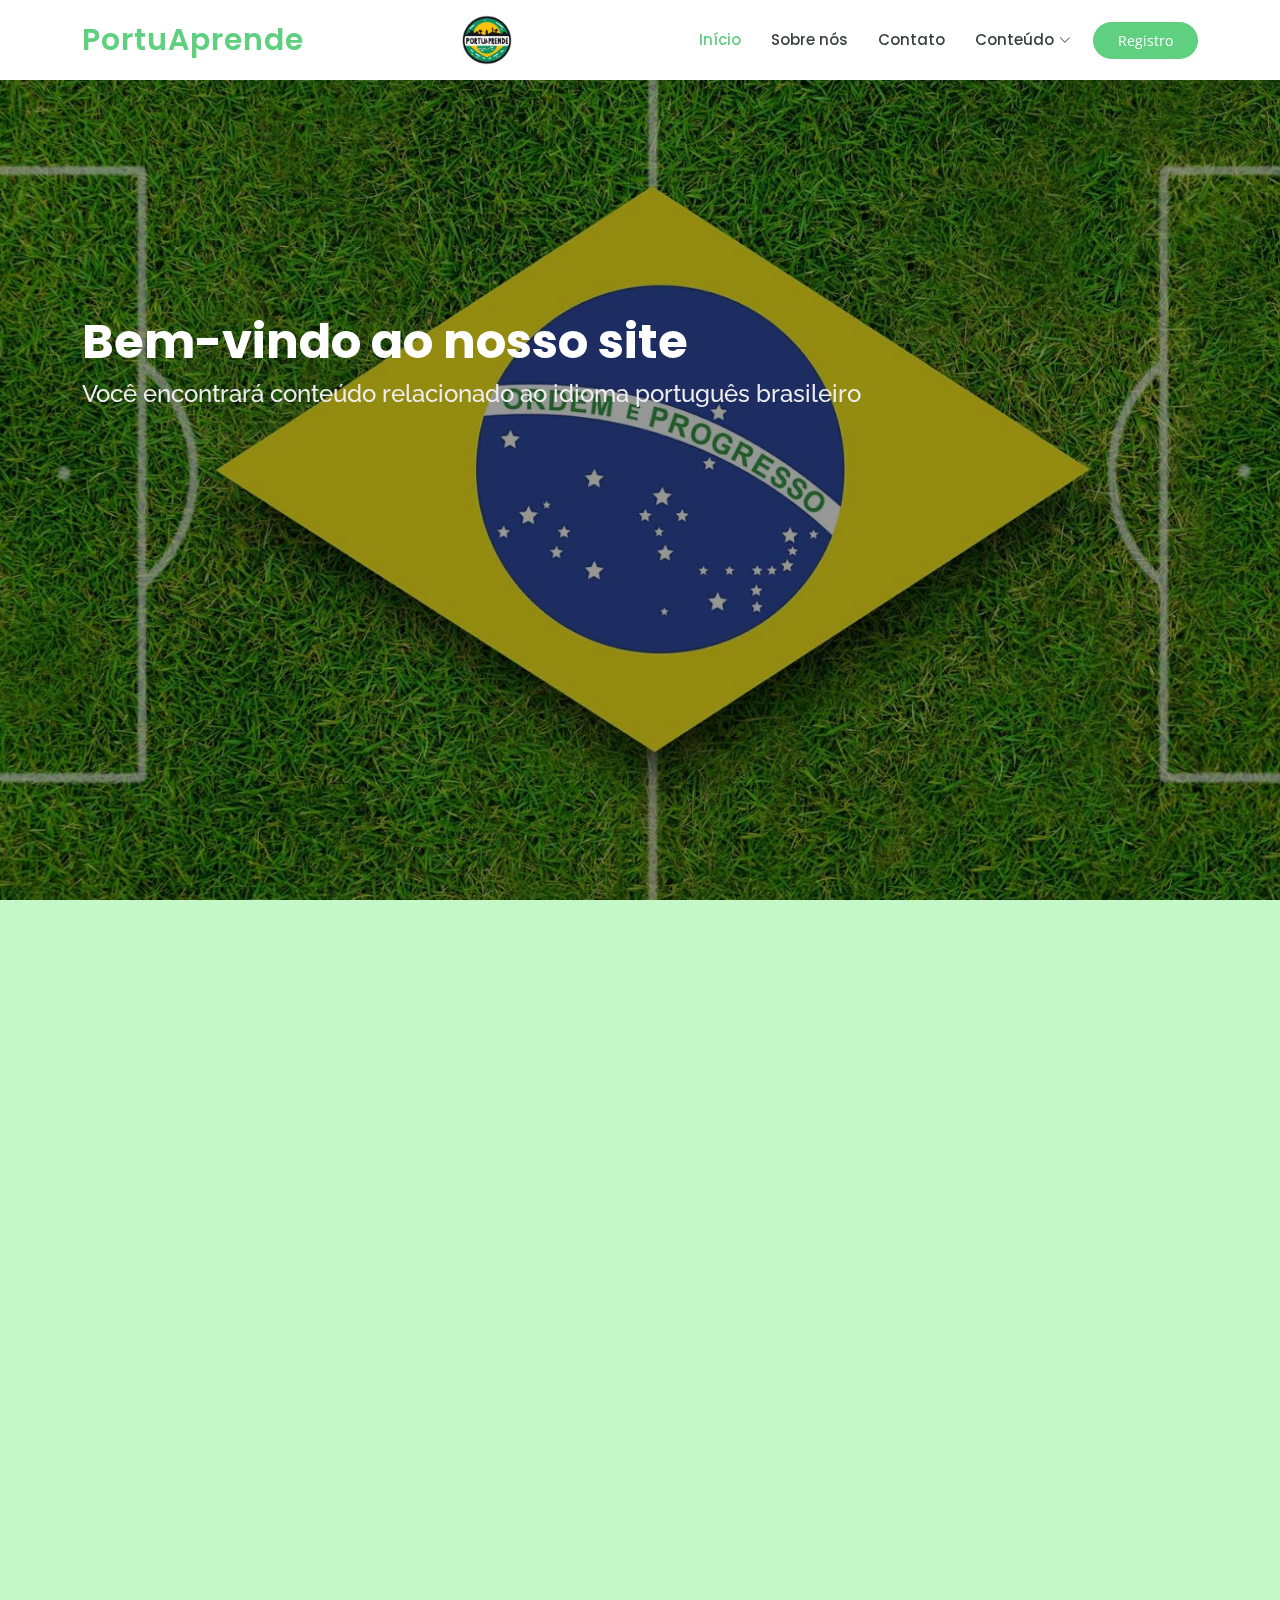
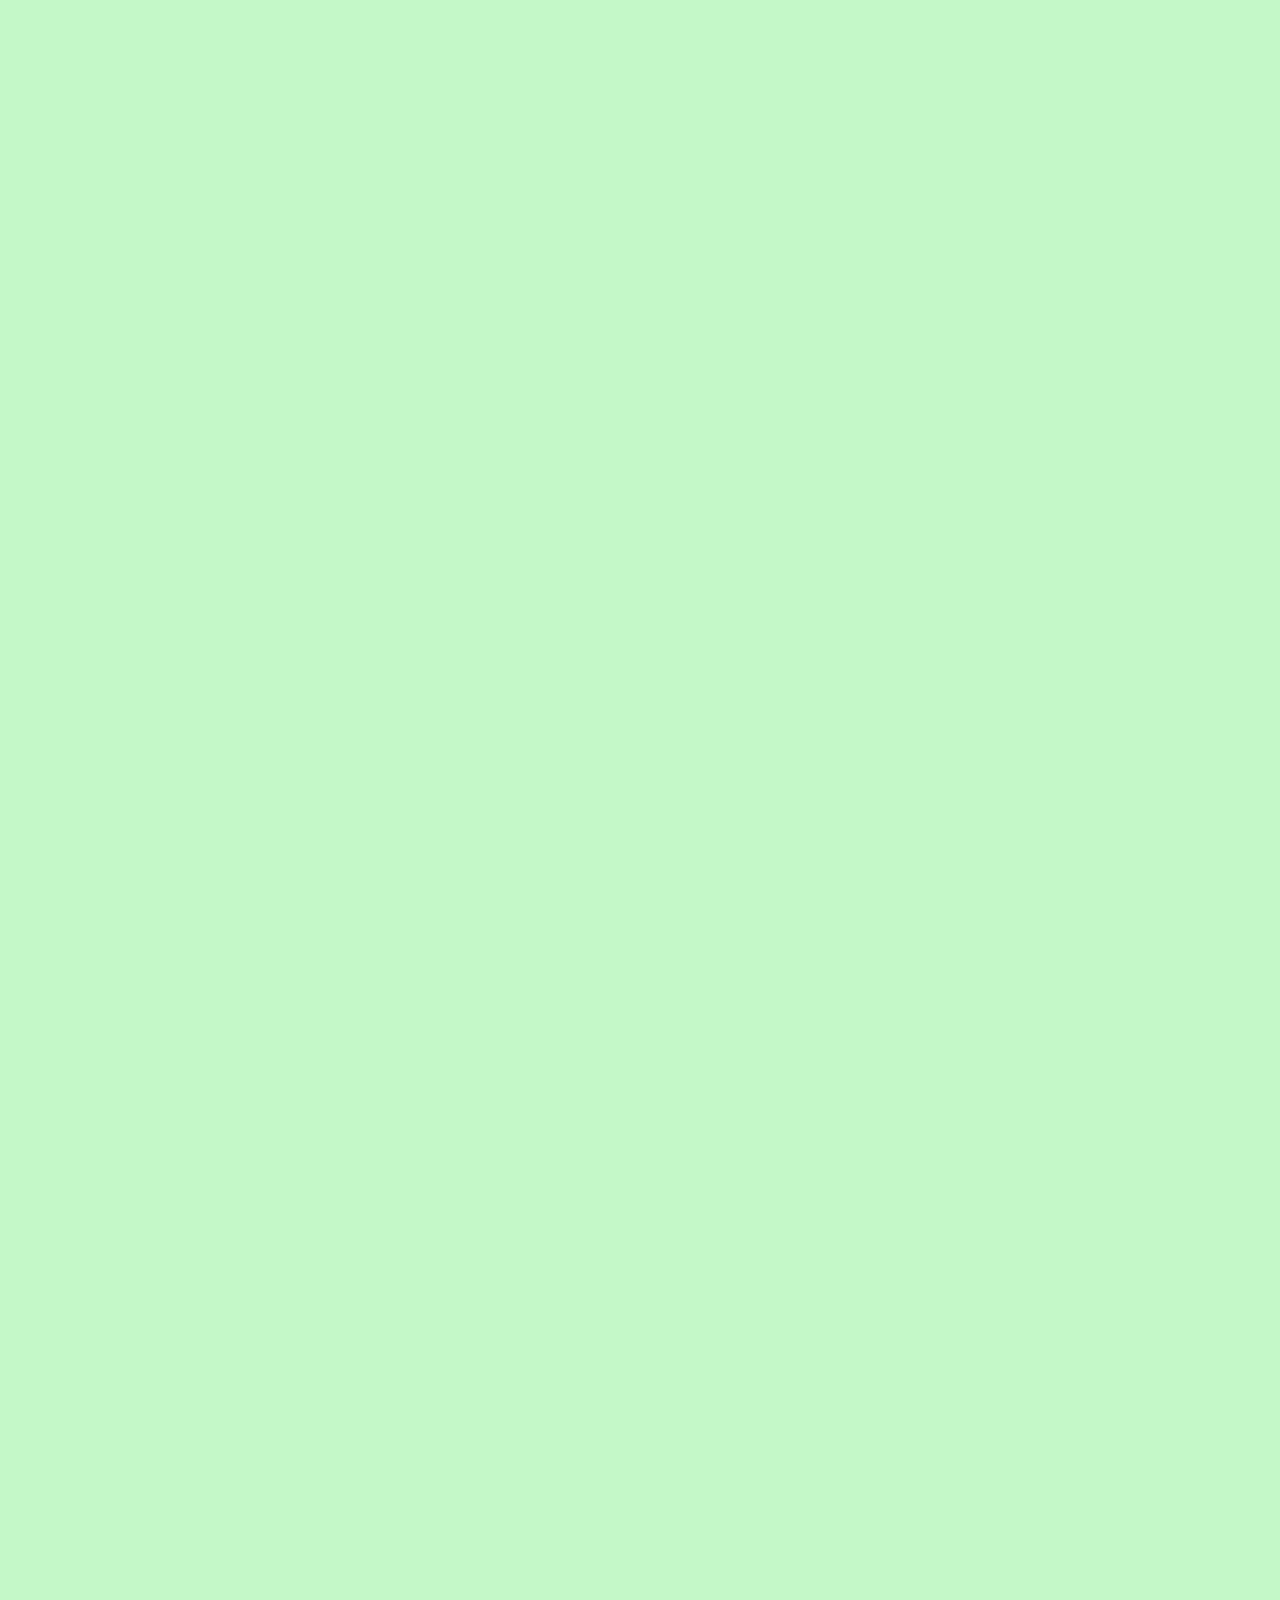
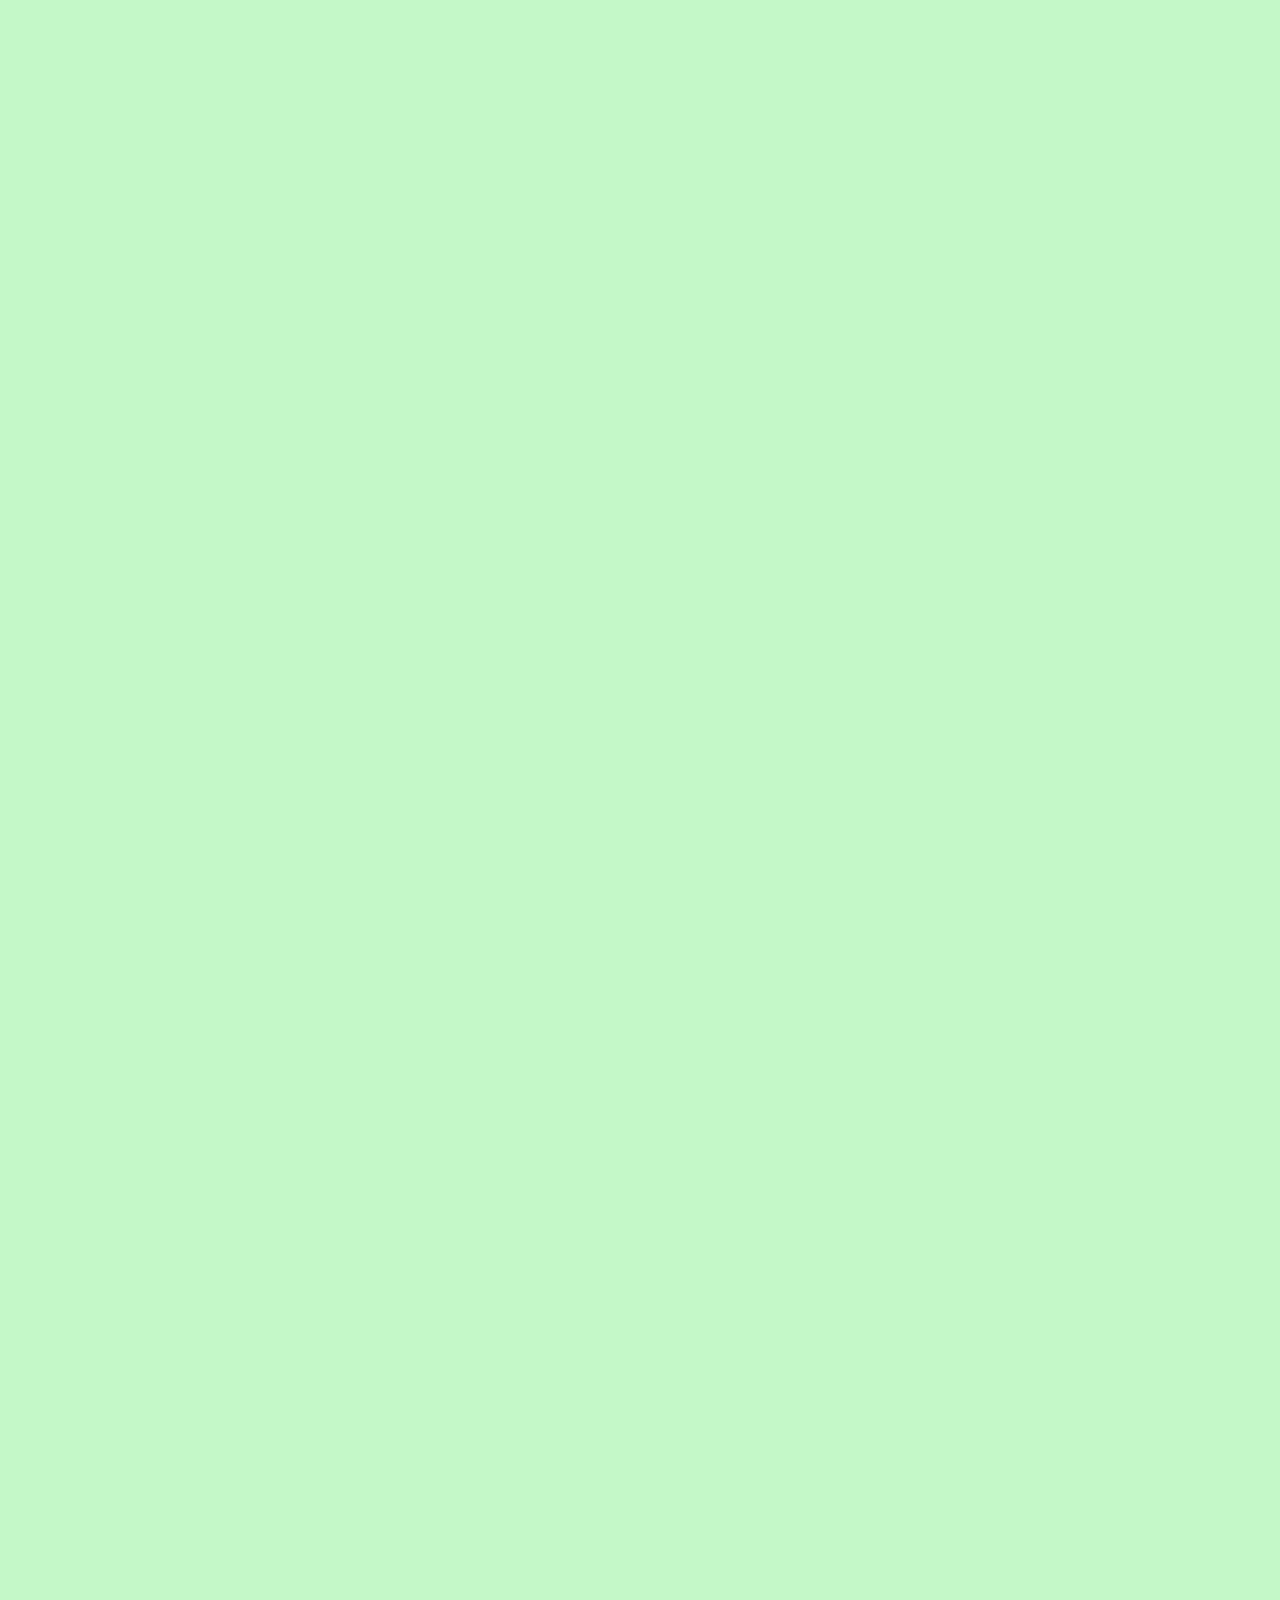
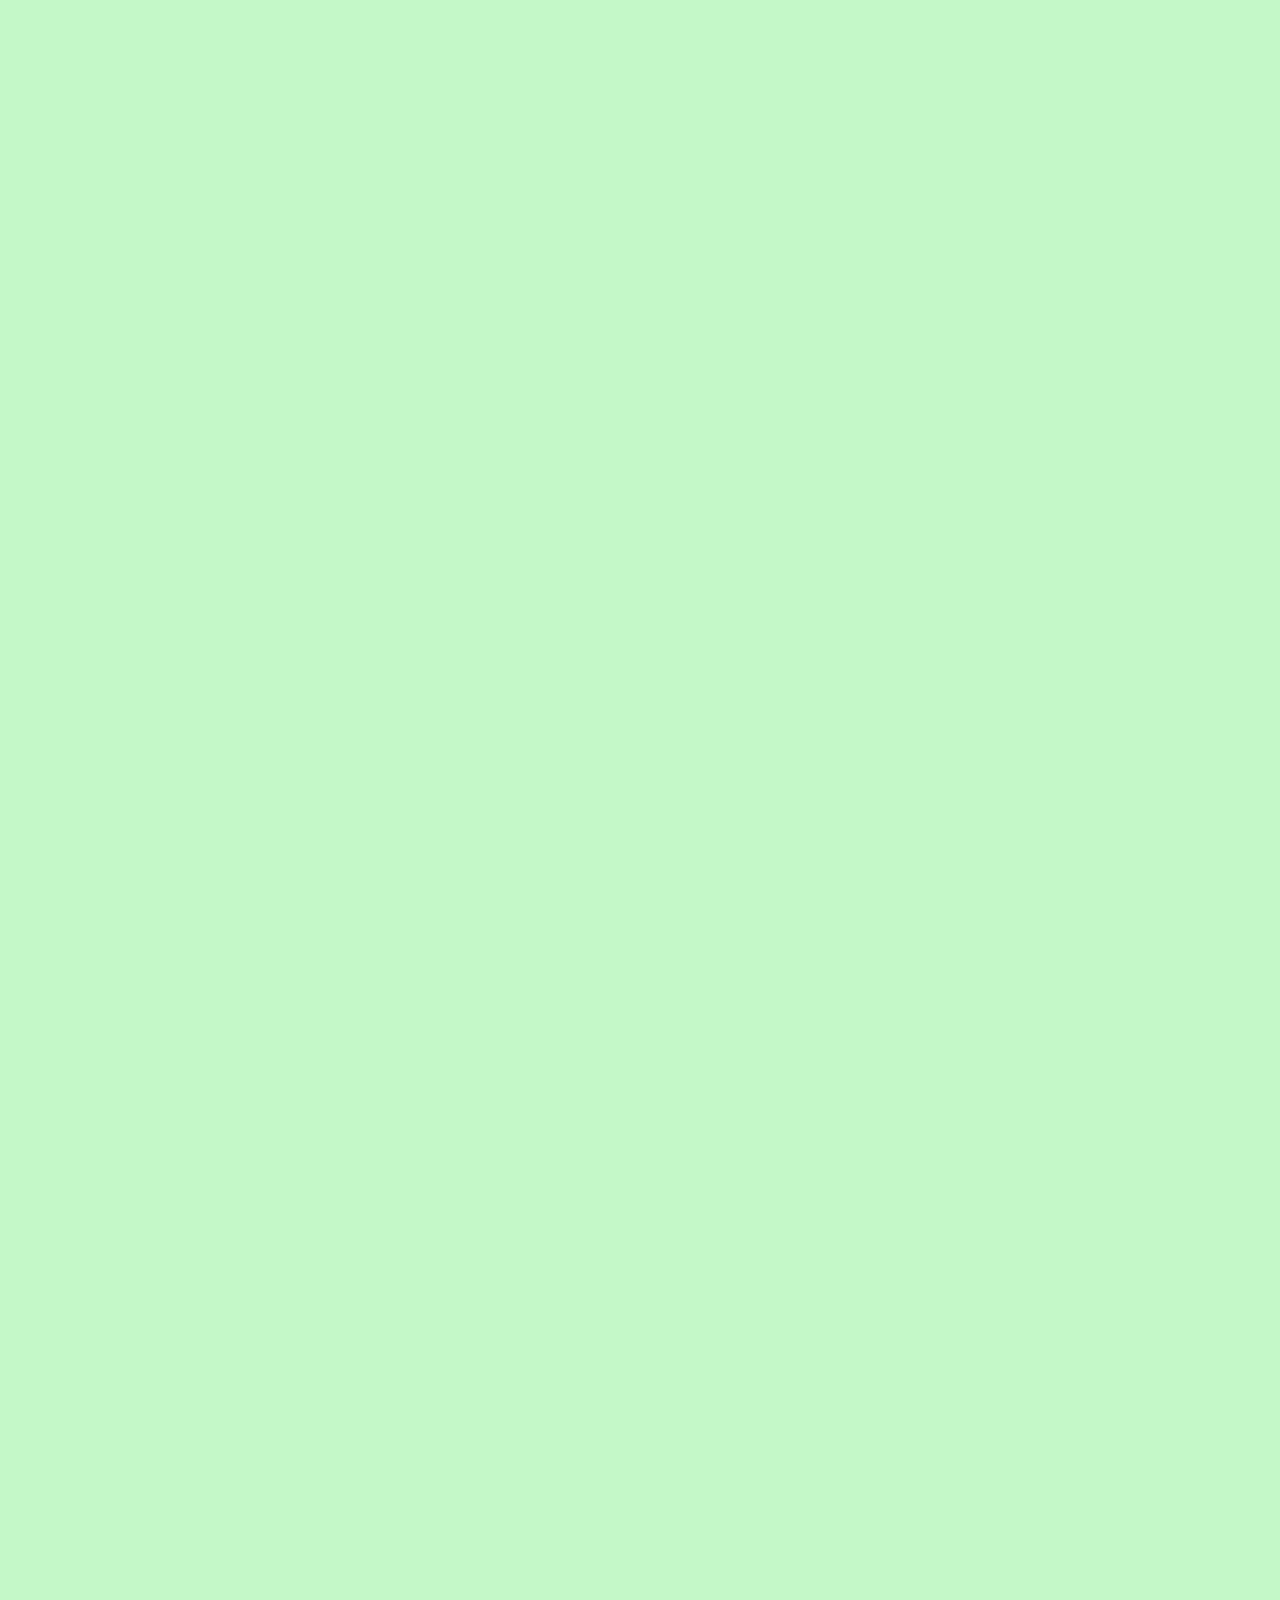
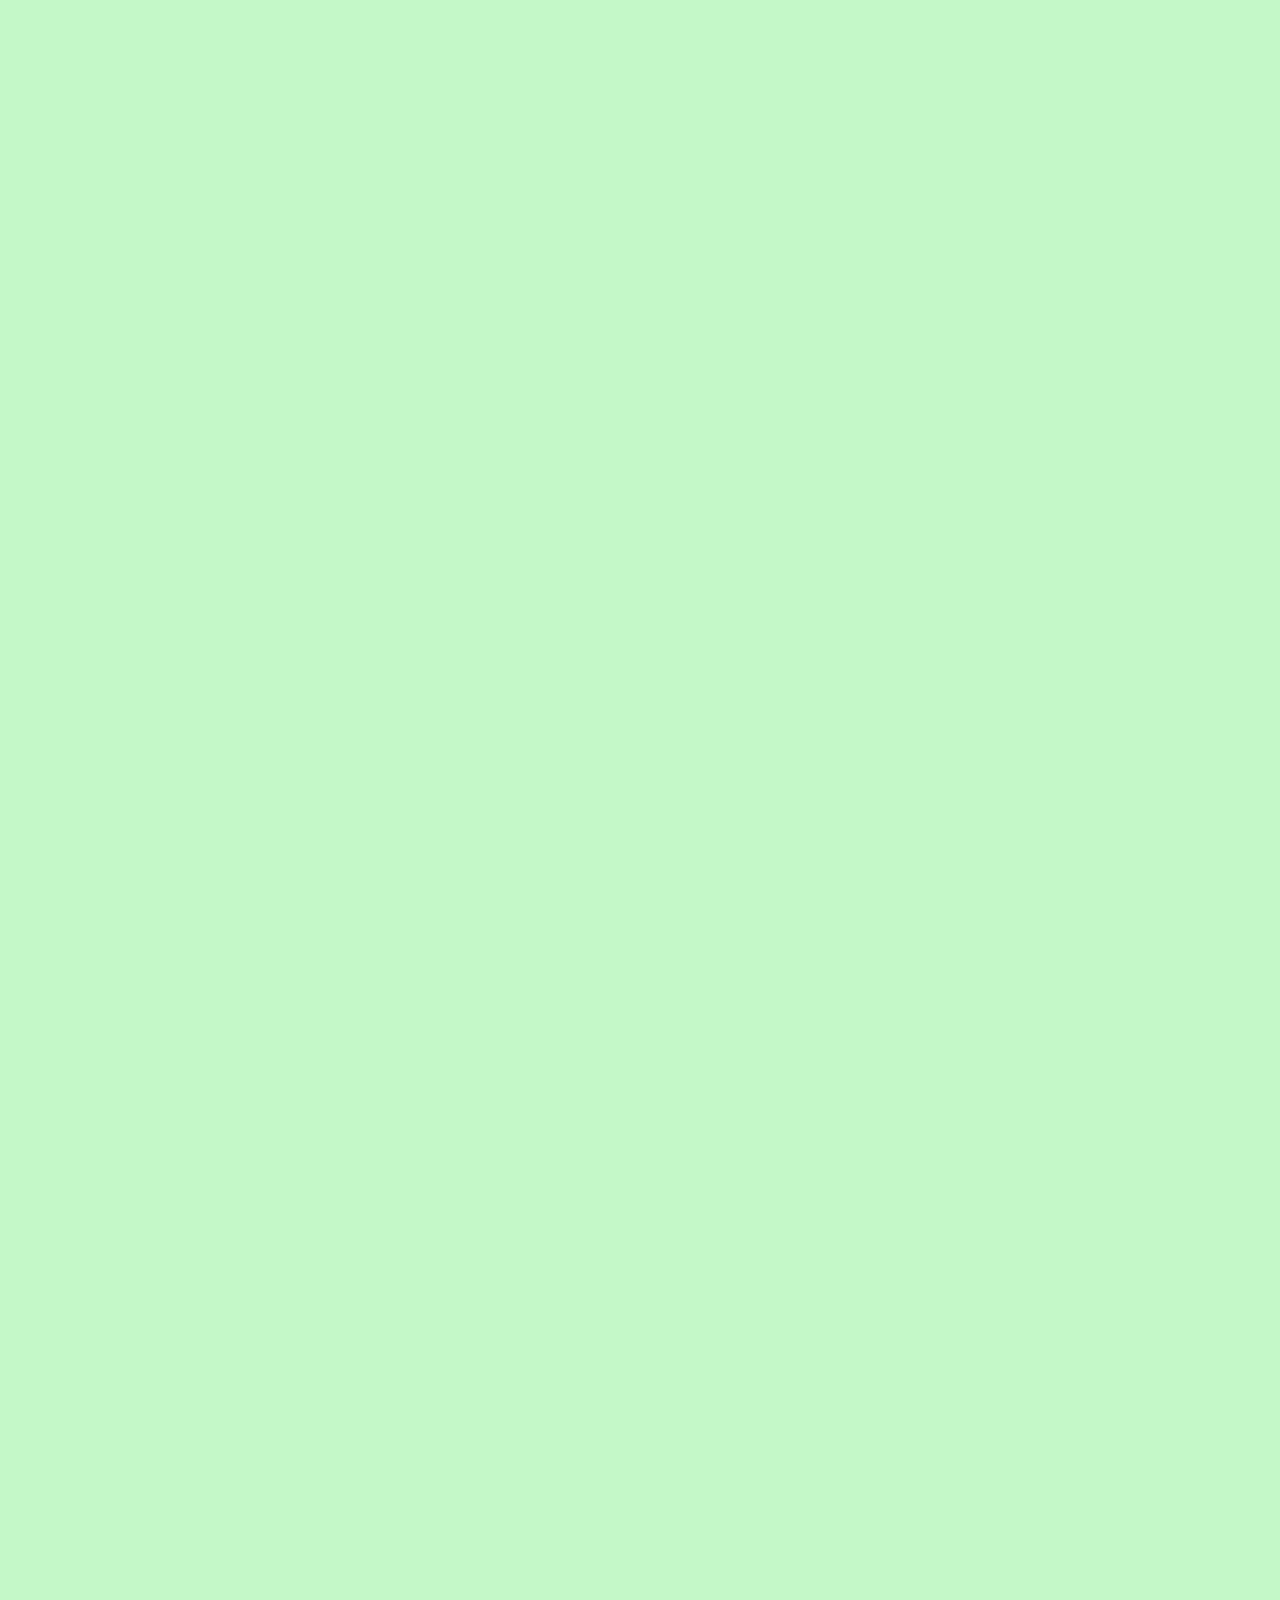
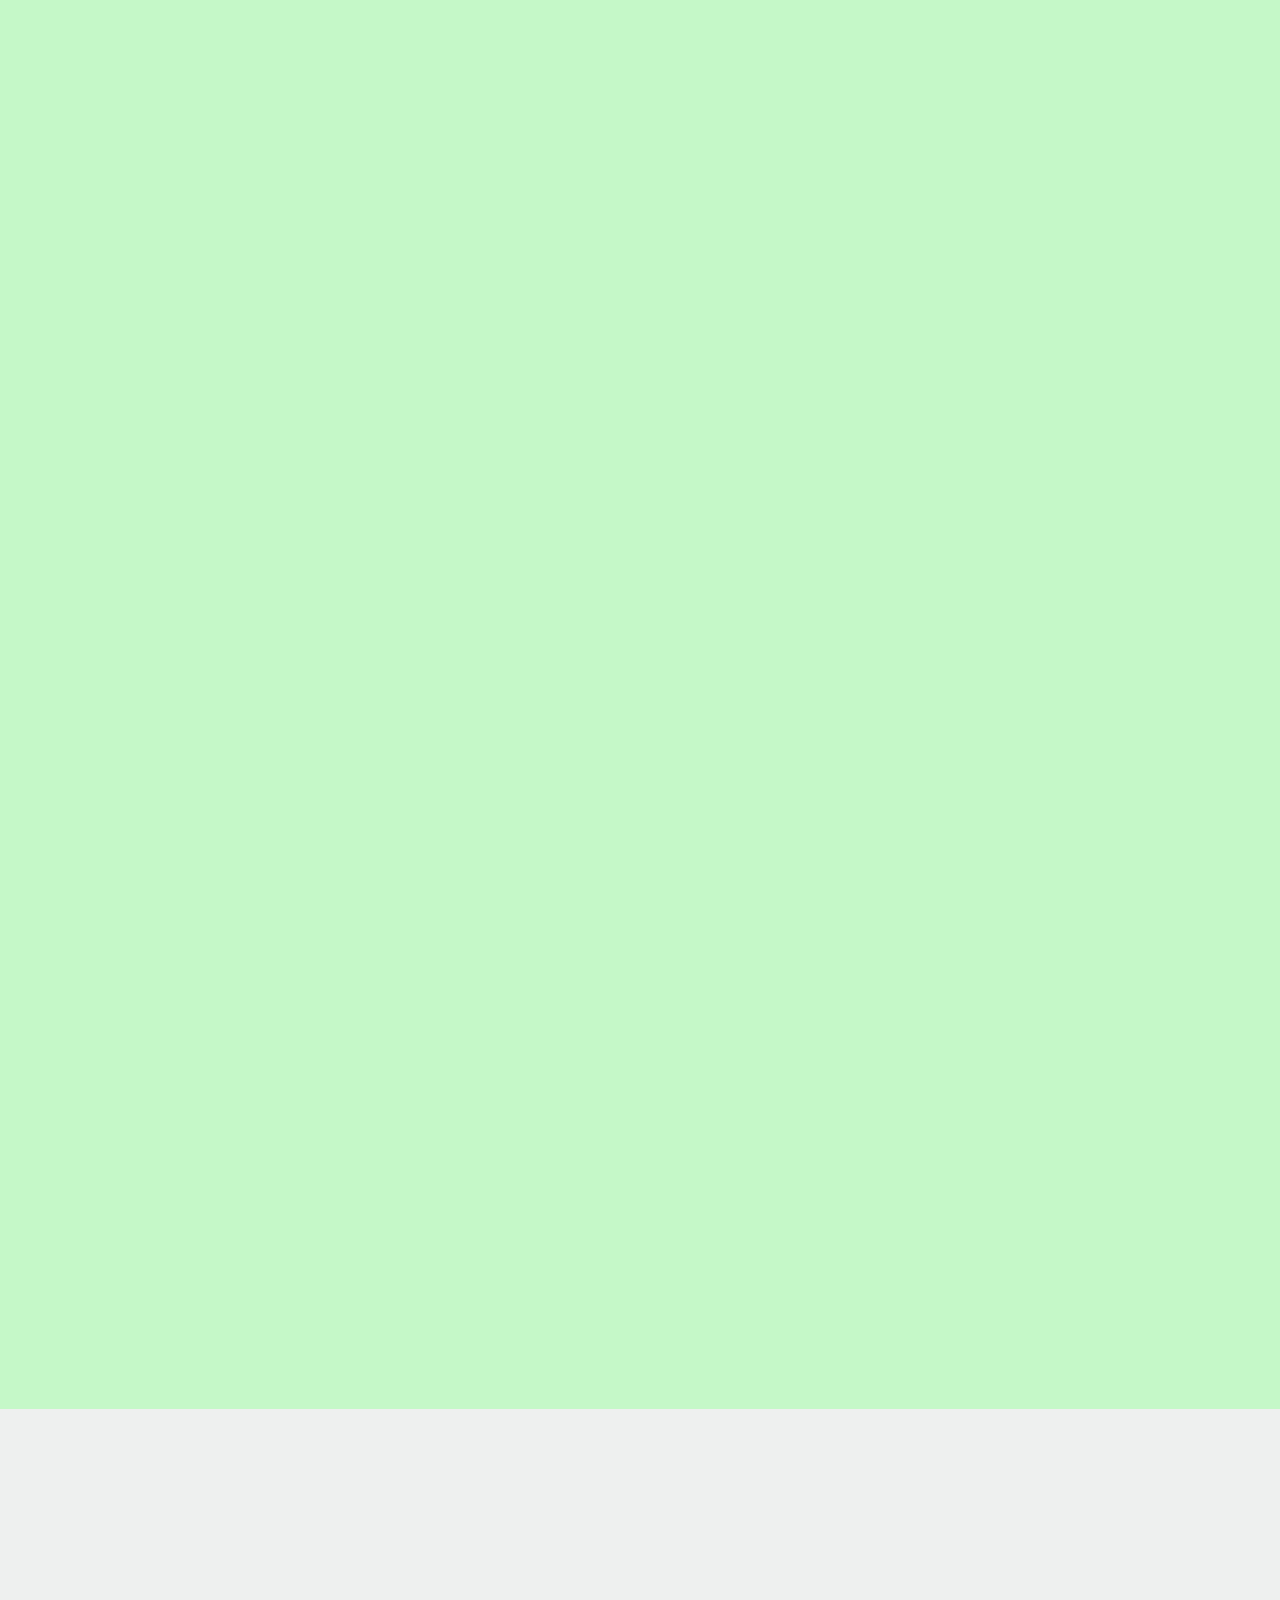
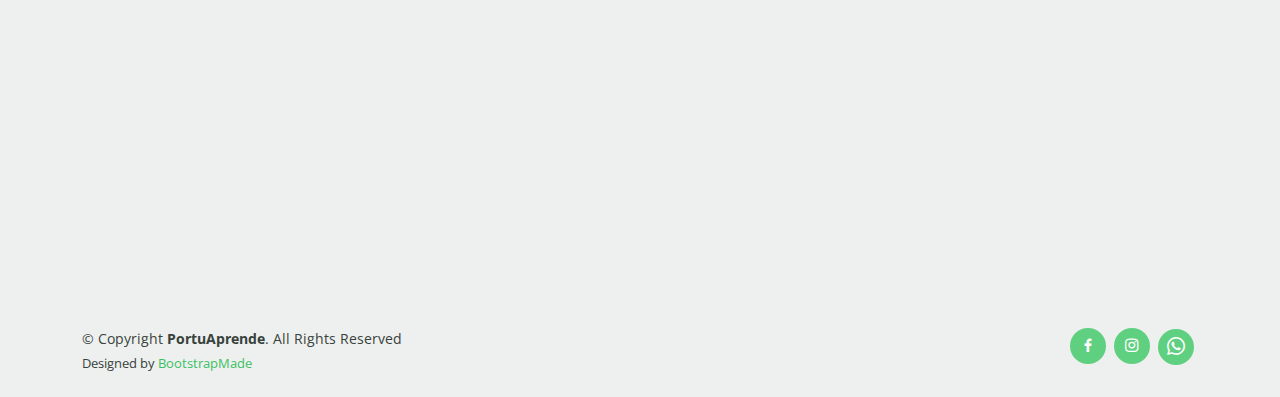
<file: index.html>
<!DOCTYPE html>
<html lang="pt">

<head>
  <meta charset="utf-8">
  <meta content="width=device-width, initial-scale=1.0" name="viewport">

  <title>PortuAprende</title>
  <meta content="" name="description">
  <meta content="" name="keywords">

  <!-- Favicons -->
  <link href="assets/img/favicon.png" rel="icon">
  <link href="assets/img/apple-touch-icon.png" rel="apple-touch-icon">

  <!-- Google Fonts -->
  <link href="https://fonts.googleapis.com/css?family=Open+Sans:300,300i,400,400i,600,600i,700,700i|Raleway:300,300i,400,400i,500,500i,600,600i,700,700i|Poppins:300,300i,400,400i,500,500i,600,600i,700,700i" rel="stylesheet">

  <!-- Vendor CSS Files -->
  <link href="assets/vendor/animate.css/animate.min.css" rel="stylesheet">
  <link href="assets/vendor/aos/aos.css" rel="stylesheet">
  <link href="assets/vendor/bootstrap/css/bootstrap.min.css" rel="stylesheet">
  <link href="assets/vendor/bootstrap-icons/bootstrap-icons.css" rel="stylesheet">
  <link href="assets/vendor/boxicons/css/boxicons.min.css" rel="stylesheet">
  <link href="assets/vendor/remixicon/remixicon.css" rel="stylesheet">
  <link href="assets/vendor/swiper/swiper-bundle.min.css" rel="stylesheet">

  <!-- Template Main CSS File -->
  <link href="assets/css/style.css" rel="stylesheet">
  <link rel="stylesheet" href="assets/css/styleForm.css">

  <!-- =======================================================
  * Template Name: Mentor
  * Updated: Sep 18 2023 with Bootstrap v5.3.2
  * Template URL: https://bootstrapmade.com/mentor-free-education-bootstrap-theme/
  * Author: BootstrapMade.com
  * License: https://bootstrapmade.com/license/
  ======================================================== -->
</head>

<body>

  <!-- ======= Header ======= -->
  <header id="header" class="fixed-top">
    <div class="container d-flex align-items-center">

      <h1 class="logo me-auto"><a href="index.html">PortuAprende</a></h1>
      <!-- Uncomment below if you prefer to use an image logo -->
      <a href="index.html" class="logo me-auto"><img src="assets/img/logo.jpeg" alt="" class="img-fluid"></a>

      <nav id="navbar" class="navbar order-last order-lg-0">
        <ul>
          <li><a class="active" href="index.html">Início</a></li>
          <li><a href="#sobreNos">Sobre nós</a></li>
          <li><a href="#contato">Contato</a></li>
          <!-- <li><a href="index2.html">Otra pagina</a></li> -->

          <li class="dropdown"><a href="#"><span>Conteúdo</span> <i class="bi bi-chevron-down"></i></a>
            <ul>
              <li><a href="#about">Língua portuguesa</a></li>
              <li><a href="#paises">Países com o idioma português</a></li>
              <li><a href="#razones">6 Razões para aprender português</a></li>
              <li><a href="#alfabeto">Alfabeto</a></li>
              <li><a href="#numeros">Números</a></li>
              <li><a href="#colores">As cores</a></li>
              <li><a href="#diaMeses">Dias da semana e meses do ano</a></li>
              <li><a href="#textos">Textos</a></li>
              
              <li class="dropdown"><a href="#"><span>Vídeos</span> <i class="bi bi-chevron-right"></i></a>
                <ul>
                  <li><a href="#alfabeto">Alfabeto</a></li>
                  <li><a href="#numeros">Números</a></li>
                  <li><a href="#colores">As Cores</a></li>
                  <li><a href="#pronuncia">Pronúncia</a></li>
                  <li><a href="#videos">Expressões</a></li>
                </ul>
              </li>
            </ul>
          </li>
        </ul>
        <i class="bi bi-list mobile-nav-toggle"></i>
      </nav><!-- .navbar -->

      <a href="#registro" class="get-started-btn">Registro</a>

    </div>
  </header><!-- End Header -->

<!-- --------------------------------------------------------------------------------------------------------------------------------------------------- -->

  <!-- ======= Hero Section ======= -->
  <section id="hero" class="d-flex justify-content-center align-items-center">
    <div class="container position-relative" data-aos="zoom-in" data-aos-delay="100">
      <h1>Bem-vindo ao nosso site</h1>
      <h2>Você encontrará conteúdo relacionado ao idioma português brasileiro</h2>
    </div>
  </section><!-- End Hero -->

<!-- --------------------------------------------------------------------------------------------------------------------------------------------------- -->
  
  <main id="main">

    <!-- ======= About Section ======= -->
    <section id="about" class="about">
      <div class="container" data-aos="fade-up">

        <div class="row">
          <div class="col-lg-6 order-1 order-lg-2" data-aos="fade-left" data-aos-delay="100">
            <img src="assets/img/about.jpg" class="img-fluid" alt="">
          </div>
          <div class="col-lg-6 pt-4 pt-lg-0 order-2 order-lg-1 content">
            <h2 id="tituloSaibaMais">Saiba mais sobre a língua portuguesa</h2>
            
            <p class="fst-italic">
              O português é uma língua românica originária da região da Galícia e do norte de Portugal, que se espalhou ao longo da história por diferentes regiões e continentes. É uma língua indo-europeia pertencente ao grupo ibérico, que, por sua vez, faz parte do ramo românico das línguas indo-europeias.
              A forma moderna do português se desenvolveu a partir do galego-português, um dialeto falado na região noroeste da Península Ibérica durante a Idade Média. Acabou se estabelecendo como idioma oficial em Portugal e, devido à história colonial portuguesa, espalhou-se por várias regiões do mundo, especialmente no Brasil, na África e em partes da Ásia.
              Atualmente, o português é o idioma oficial de vários países, com destaque para Portugal e Brasil. Além disso, é falado em nações como Moçambique, Angola, Cabo Verde, Guiné-Bissau, Timor Leste e São Tomé e Príncipe. É também um dos idiomas oficiais da União Europeia e é usado em várias organizações internacionais.
              O português tem várias formas e dialetos, sendo o português brasileiro e o português de Portugal os mais proeminentes, com algumas diferenças de vocabulário, pronúncia e gramática. No entanto, os falantes dessas variedades tendem a se entender facilmente.
            </p>
          </div>
        </div>

      </div>
    </section><!-- End About Section -->

<!-- --------------------------------------------------------------------------------------------------------------------------------------------------- -->

    <!-- ======= Why Us Section ======= -->

    <div  id="paises" class="breadcrumbs" data-aos="fade-in">
      <div class="container">
        <h2>Países onde o português é o idioma oficial</h2>
      </div>
    </div> 

    <section id="popular-courses" class="courses p-3">
      <div class="container" data-aos="fade-up">

        <div class="row" data-aos="zoom-in" data-aos-delay="100">

          <div class="col-lg-4 col-md-4 d-flex align-items-stretch">
            <div class="course-item">
              <a href="https://pt.wikipedia.org/wiki/Portugal" target="_blank"><img src="assets/img/pais-1.jpg" class="img-fluid" alt="..."></a>
              <div class="course-content">
                <h3 class="text-center">Portugal</h3>
              </div>
            </div>
          </div> <!-- End  Item-->

          <div class="col-lg-4 col-md-4 d-flex align-items-stretch mt-4 mt-md-0">
            <div class="course-item">
              <a href="https://pt.wikipedia.org/wiki/Brasil" target="_blank"><img src="assets/img/pais-2.jpg" class="img-fluid" alt="..."></a>
              <div class="course-content">
                <h3 class="text-center">Brasil</h3>
              </div>
            </div>
          </div> <!-- End Item-->

          <div class="col-lg-4 col-md-4 d-flex align-items-stretch mt-4 mt-md-0">
            <div class="course-item">
              <a href="https://pt.wikipedia.org/wiki/Mo%C3%A7ambique" target="_blank"><img src="assets/img/pais-3.jpg" class="img-fluid" alt="..."></a>
              <div class="course-content">
                <h3 class="text-center">Moçambique</h3>
              </div>
            </div>
          </div> <!-- End Item-->

        </div> <br>

        <div class="row" data-aos="zoom-in" data-aos-delay="100">

          <div class="col-lg-4 col-md-4 d-flex align-items-stretch">
            <div class="course-item">
              <a href="https://pt.wikipedia.org/wiki/Angola" target="_blank"><img src="assets/img/pais-4.jpg" class="img-fluid" alt="..."></a>
              <div class="course-content">
                <h3 class="text-center">Angola</h3>
              </div>
            </div>
          </div> <!-- End  Item-->

          <div class="col-lg-4 col-md-4 d-flex align-items-stretch mt-4 mt-md-0">
            <div class="course-item">
              <a href="https://pt.wikipedia.org/wiki/Cabo_Verde" target="_blank"><img src="assets/img/pais-5.jpg" class="img-fluid" alt="..."></a>
              <div class="course-content">
                <h3 class="text-center">Cabo Verde</h3>
              </div>
            </div>
          </div> <!-- End  Item-->

          <div class="col-lg-4 col-md-4 d-flex align-items-stretch mt-4 mt-md-0">
            <div class="course-item">
              <a href="https://pt.wikipedia.org/wiki/Guin%C3%A9-Bissau" target="_blank"><img src="assets/img/pais-6.jpg" class="img-fluid" alt="..."></a>
              <div class="course-content">
                <h3 class="text-center">Guiné-Bissau</h3>
              </div>
            </div>
          </div> <!-- End  Item-->

        </div>

        <div class="row" data-aos="zoom-in" data-aos-delay="100">

          <div class="col-lg-4 col-md-4 d-flex align-items-stretch">
            <div class="course-item">
              <a href="https://pt.wikipedia.org/wiki/Timor-Leste" target="_blank"><img src="assets/img/pais-7.jpg" class="img-fluid" alt="..."></a>
              <div class="course-content">
                <h3 class="text-center">Timor Leste</h3>
              </div>
            </div>
          </div> <!-- End  Item-->

          <div class="col-lg-4 col-md-4 d-flex align-items-stretch mt-4 mt-md-0">
            <div class="course-item">
              <a href="https://pt.wikipedia.org/wiki/Guin%C3%A9_Equatorial" target="_blank"><img src="assets/img/pais-8.jpg" class="img-fluid" alt="..."></a>
              <div class="course-content">
                <h3 class="text-center">Guiné Equatorial</h3>
              </div>
            </div>
          </div> <!-- End  Item-->

          <div class="col-lg-4 col-md-4 d-flex align-items-stretch mt-4 mt-md-0">
            <div class="course-item">
              <a href="https://pt.wikipedia.org/wiki/S%C3%A3o_Tom%C3%A9_e_Pr%C3%ADncipe" target="_blank"><img src="assets/img/pais-9.jpg" class="img-fluid" alt="..."></a>
              <div class="course-content">
                <h3 class="text-center">São Tomé e Príncipe</h3>
              </div>
            </div>
          </div> <!-- End  Item-->

        </div>

      </div>
    </section><!-- End Why Us Section -->

<!-- --------------------------------------------------------------------------------------------------------------------------------------------------- -->
    
    <!-- ======= Popular Courses Section ======= -->

    <div id="razones" class="breadcrumbs mt-5" data-aos="fade-in">
      <div class="container">
        <h2>6 Razões para aprender português</h2>
      </div>
    </div> 

    <section id="popular-courses" class="courses p-3">
      <div class="container" data-aos="fade-up">

        <div class="row" data-aos="zoom-in" data-aos-delay="100">

          <div class="col-lg-4 col-md-4 d-flex align-items-stretch">
            <div class="course-item">
              <img src="assets/img/course-1.jpg" class="img-fluid" alt="...">
              <div class="course-content">
                <h3><a href="course-details.html">Comunicação internacional</a></h3>
                <p>O português é o sexto idioma mais falado no mundo e é o idioma oficial de vários países, como Brasil, Portugal, Moçambique, Angola e outros. Aprender português permite que você se comunique com pessoas de diferentes partes do mundo e entenda suas culturas.</p>
              </div>
            </div>
          </div> <!-- End Course Item-->

          <div class="col-lg-4 col-md-4 d-flex align-items-stretch mt-4 mt-md-0">
            <div class="course-item">
              <img src="assets/img/course-2.jpg" class="img-fluid" alt="...">
              <div class="course-content">
                <h3><a href="course-details.html">Oportunidades profissionais</a></h3>
                <p>Em particular, o português brasileiro é relevante em termos de oportunidades de negócios. O Brasil é uma das maiores economias do mundo, e o conhecimento do português pode ser um trunfo no ambiente profissional e de negócios.</p>
              </div>
            </div>
          </div> <!-- End Course Item-->

          <div class="col-lg-4 col-md-4 d-flex align-items-stretch mt-4 mt-md-0">
            <div class="course-item">
              <img src="assets/img/course-3.jpg" class="img-fluid" alt="...">
              <div class="course-content">
                <h3><a href="course-details.html">Culturalmente enriquecedor</a></h3>
                <p>Aprender um novo idioma permite que você mergulhe na cultura associada a esse idioma. O português tem uma rica tradição literária, musical e artística. O conhecimento do idioma pode lhe proporcionar uma apreciação mais profunda dessas expressões culturais.</p>
              </div>
            </div>
          </div> <!-- End Course Item-->

        </div> <br>

        <div class="row" data-aos="zoom-in" data-aos-delay="100">

          <div class="col-lg-4 col-md-4 d-flex align-items-stretch">
            <div class="course-item">
              <img src="assets/img/course-4.jpg" class="img-fluid" alt="...">
              <div class="course-content">
                <h3><a href="course-details.html">Viagens</a></h3>
                <p>Se você planeja viajar para países de língua portuguesa, o conhecimento do idioma tornará sua experiência mais enriquecedora e permitirá que você interaja de forma mais eficaz com a população local.</p>
              </div>
            </div>
          </div> <!-- End Course Item-->

          <div class="col-lg-4 col-md-4 d-flex align-items-stretch mt-4 mt-md-0">
            <div class="course-item">
              <img src="assets/img/course-5.jpg" class="img-fluid" alt="...">
              <div class="course-content">
                <h3><a href="course-details.html">Desenvolvimento pessoal</a></h3>
                <p>Aprender um novo idioma pode ser um desafio enriquecedor que estimula o cérebro e melhora suas habilidades cognitivas. Isso também pode aumentar sua confiança e autoestima à medida que você atinge suas metas de aprendizado.</p>
              </div>
            </div>
          </div> <!-- End Course Item-->

          <div class="col-lg-4 col-md-4 d-flex align-items-stretch mt-4 mt-md-0">
            <div class="course-item">
              <img src="assets/img/course-6.jpg" class="img-fluid" alt="...">
              <div class="course-content">
                <h3><a href="course-details.html">Relações internacionais</a></h3>
                <p>O português é um idioma oficial em várias organizações internacionais, como a Comunidade dos Países de Língua Portuguesa (CPLP). O conhecimento do idioma pode ser valioso em contextos diplomáticos e de relações internacionais.</p>
              </div>
            </div>
          </div> <!-- End Course Item-->

        </div>

      </div>
    </section><!-- End Popular Courses Section -->


    <!-- ---------------------------------------------el alfabeto------------------------------------------------------------------------------------------------------ -->

    <!-- ======= Breadcrumbs ======= -->
    <div id="alfabeto" class="w-70 breadcrumbs mt-5 " data-aos="fade-in">
      <div class="container ">
        <h2>Alfabeto e Acento</h2>
        <p class="text-dark">O alfabeto português é composto por um total de 26 letras, divididas em 5 vogais e 21 consoantes. Abaixo está uma tabela que mostra as letras e seus respectivos nomes.</p>
        <p>Para obter mais vídeos, acesse "Tus Clases de Portugués" no YouTube ou  <a id="click" href="https://www.youtube.com/@tusclasesdeportugues" target="_blank">Clique Aqui </a></p>
      </div>
    </div><!-- End Breadcrumbs -->

    <section id="about" class="about p-3">
      <div class="container " data-aos="fade-up">

        <div class="row">
          <div class="col-md-6 d-flex align-items-stretch" >
            <iframe width="560" height="315" src="https://www.youtube.com/embed/NJIo0dxFDEM?si=uufe5CuQWNz18mM9" title="YouTube video player" frameborder="0" allow="accelerometer; autoplay; clipboard-write; encrypted-media; gyroscope; picture-in-picture; web-share" allowfullscreen></iframe>
              
          </div>

          <div class=" col-md-6 my-auto pt-lg-0 order-2 order-lg-1 content">
            <img src="assets/img/alfabeto.JPG"  alt=""  class="img-fluid m-auto">   
            
          </div>
        </div>

      </div>
    </section><!-- End alfabeto -->

  <!-- ---------------------------------------------los numeros------------------------------------------------------------------------------------------------------ -->
   
    <!-- ======= Breadcrumbs ======= -->
    <div id="numeros" class="w-70 breadcrumbs mt-5" data-aos="fade-in">
      <div class="container ">
        <h2>Os Números</h2>
        <p>Para obter mais vídeos, acesse "Yeini Clavijo" no YouTube ou  <a id="click" href="https://www.youtube.com/@yeiniclavijo580" target="_blank">Clique Aqui </a></p>
      </div>
    </div><!-- End Breadcrumbs -->

    <section id="about" class="about p-3">
      <div class="container mt-0" data-aos="fade-up">

        <div class="row">
          <div class="col-lg-6 d-flex align-items-stretch m-auto" data-aos="fade-left" data-aos-delay="100">
            <iframe width="560" height="315" src="https://www.youtube.com/embed/Q9_7iN5SkTE?si=6gliMGl-tJkc_X-C" title="YouTube video player" frameborder="0" allow="accelerometer; autoplay; clipboard-write; encrypted-media; gyroscope; picture-in-picture; web-share" allowfullscreen></iframe>          </div>
          
        </div>

      </div>
    </section><!-- End numeros -->

<!-- ---------------------------------------------los colores------------------------------------------------------------------------------------------------------ -->

    <!-- ======= Breadcrumbs ======= -->
    <div id="colores" class="w-70 breadcrumbs m-0" data-aos="fade-in">
      <div class="container ">
        <h2>As cores</h2>
        <p>Para obter mais vídeos, acesse "Tus Clases de Portugués" no YouTube ou  <a id="click" href="https://www.youtube.com/@tusclasesdeportugues" target="_blank">Clique Aqui </a></p>
      </div>
    </div><!-- End Breadcrumbs -->

    <section id="about" class="about p-3">
      <div class="container " data-aos="fade-up">

        <div class="row">
          <div class="col-md-6 d-flex align-items-stretch">
            <iframe width="560" height="315" src="https://www.youtube.com/embed/VeNObJlr4CI?si=bRMJ90hyI4A7XCbu" title="YouTube video player" frameborder="0" allow="accelerometer; autoplay; clipboard-write; encrypted-media; gyroscope; picture-in-picture; web-share" allowfullscreen></iframe>
          </div>
          <div class="col-md-6 pt-4 pt-lg-0 order-2 order-lg-1 content">
            <p class="fst-italic vermelho">Preto: Negro &nbsp;&nbsp;&nbsp;&nbsp;&nbsp;&nbsp;&nbsp;&nbsp;&nbsp;&nbsp;&nbsp;&nbsp;&nbsp;&nbsp;&nbsp;&nbsp;&nbsp;&nbsp;&nbsp;&nbsp;&nbsp;&nbsp;&nbsp;&nbsp;&nbsp;&nbsp;&nbsp;&nbsp;Marrom: Marrón</p>
            <p class="fst-italic azul">Branco: Blanco&nbsp;&nbsp;&nbsp;&nbsp;&nbsp;&nbsp;&nbsp;&nbsp;&nbsp;&nbsp;&nbsp;&nbsp;&nbsp;&nbsp;&nbsp;&nbsp;&nbsp;&nbsp;&nbsp;&nbsp;&nbsp;&nbsp;&nbsp;&nbsp;&nbsp;Cinza: Gris</p>
            <p class="fst-italic verde">Vermelho: Rojo&nbsp;&nbsp;&nbsp;&nbsp;&nbsp;&nbsp;&nbsp;&nbsp;&nbsp;&nbsp;&nbsp;&nbsp;&nbsp;&nbsp;&nbsp;&nbsp;&nbsp;&nbsp;&nbsp;&nbsp;&nbsp;&nbsp;&nbsp;&nbsp;&nbsp;Bege: Beige</p>
            <p class="fst-italic amarelo">Azul: Azul&nbsp;&nbsp;&nbsp;&nbsp;&nbsp;&nbsp;&nbsp;&nbsp;&nbsp;&nbsp;&nbsp;&nbsp;&nbsp;&nbsp;&nbsp;&nbsp;&nbsp;&nbsp;&nbsp;&nbsp;&nbsp;&nbsp;&nbsp;&nbsp;&nbsp;&nbsp;&nbsp;&nbsp;&nbsp;&nbsp;&nbsp;&nbsp;&nbsp; Ciano: Cian</p>
            <p class="fst-italic roxo">Amarelo: Amarillo&nbsp;&nbsp;&nbsp;&nbsp;&nbsp;&nbsp;&nbsp;&nbsp;&nbsp;&nbsp;&nbsp;&nbsp;&nbsp;&nbsp;&nbsp;&nbsp;&nbsp;&nbsp;&nbsp;&nbsp;Dourado: Dorado</p>
            <p class="fst-italic laranja">Roxo: Morado&nbsp;&nbsp;&nbsp;&nbsp;&nbsp;&nbsp;&nbsp;&nbsp;&nbsp;&nbsp;&nbsp;&nbsp;&nbsp;&nbsp;&nbsp;&nbsp;&nbsp;&nbsp;&nbsp;&nbsp;&nbsp;&nbsp;&nbsp;&nbsp;&nbsp; Prateado: Plateado</p>
            <p class="fst-italic rosa">Rosa: Rosa</p>
          </div>
        </div>

      </div>
    </section><!-- End colores -->

    <!-- ---------------------------------------------dias y meses------------------------------------------------------------------------------------------------------ -->

    <!-- ======= Breadcrumbs ======= -->
    <div id="diaMeses" class="w-70 breadcrumbs mt-5" data-aos="fade-in">
      <div class="container ">
        <h2>Dias da semana e meses do ano</h2>
      </div>
    </div><!-- End Breadcrumbs -->

    <section id="about" class="about  p-3">
      <div class="container mt-0" data-aos="fade-up">

        <div class="row">
          <div class="col-lg-6 order-1 order-lg-2" data-aos="fade-left" data-aos-delay="100">
            <img src="assets/img/meses.JPG"  alt=""  class="img-fluid m-auto">              
          </div>

          <div class=" col-lg-6 my-auto pt-lg-0 order-2 order-lg-1 content">
            <img src="assets/img/dias.JPG"  alt=""  class="img-fluid m-auto">   
            
          </div>
        </div>

      </div>
    </section><!-- End dias y meses -->

    <!-- ----------------------------------------------------textos----------------------------------------------------------------------------------------------- -->
    
    <!-- ======= Breadcrumbs ======= -->
    <div id="textos" class="w-70 breadcrumbs m-0" data-aos="fade-in">
      <div class="container ">
        <h2>Textos em português</h2>
        <p>Para obter mais textos, acesse lingua.com ou  <a id="click" href="https://lingua.com/es/portugues/lectura/" target="_blank">Clique Aqui </a></p>
      </div>
    </div><!-- End Breadcrumbs -->

    <!-- ======= pdf Section ======= -->
    <section id="trainers" class="trainers p-3">
      <div class="container" data-aos="fade-up">

        <div class="row" data-aos="zoom-in" data-aos-delay="100">
          <div  class=" col-lg-6 col-md-6 d-flex align-items-stretch">
            <div class="member">
              <embed class="embed" src="assets/pdf/pdf-1.pdf" type="application/pdf"  >
            </div>
          </div>

          <div class=" col-lg-6 col-md-6 d-flex align-items-stretch">
            <div class="member">
              <embed class="embed" src="assets/pdf/pdf-2.pdf" type="application/pdf"  >
            </div>
          </div>
        </div>

        <div class="row" data-aos="zoom-in" data-aos-delay="100">
          <div  class=" col-lg-6 col-md-6 d-flex align-items-stretch">
            <div class="member">
              <embed class="embed" src="assets/pdf/pdf-3.pdf" type="application/pdf"  >
            </div>
          </div>

          <div class=" col-lg-6 col-md-6 d-flex align-items-stretch">
            <div class="member">
              <embed class="embed" src="assets/pdf/pdf-4.pdf" type="application/pdf"  >
            </div>
          </div>
        </div>

      </div>
    </section><!-- End pdf Section -->

    <!-- -----------------------------------------------videos pronunciacion---------------------------------------------------------------------------------------------------- -->
    
    <!-- ======= Breadcrumbs ======= -->
    <div id="pronuncia" class="w-70 breadcrumbs mt-5 " data-aos="fade-in">
      <div class="container ">
        <h2>Vídeos de pronúncia</h2>
        <p>Para obter mais vídeos, acesse "Portugués con Philipe Brazuca" no YouTube ou  <a id="click" href="https://www.youtube.com/@Philipebrazuca" target="_blank">Clique Aqui </a></p>
      </div>
    </div><!-- End Breadcrumbs -->
    
    
    <!-- ======= videos  pronuncia Section ======= -->
    <section id="events" class="events  p-3">
      <div class="container" data-aos="fade-up">
    
        <div class="row">
          <div class="col-lg-6 d-flex align-items-stretch">
            <div class="card">
              <div class="card-img">
                <iframe width="560" height="315" src="https://www.youtube.com/embed/wrJcYIi8WtQ?si=ypoRPwX9pC-APUKO" title="YouTube video player" frameborder="0" allow="accelerometer; autoplay; clipboard-write; encrypted-media; gyroscope; picture-in-picture; web-share" allowfullscreen></iframe>               
              </div>
            </div>
          </div>
          <div class="col-lg-6 d-flex align-items-stretch">
            <div class="card">
              <div class="card-img">
                <iframe width="560" height="315" src="https://www.youtube.com/embed/yq3sgNmxPmg?si=oHGJ2h66oONRo5gV" title="YouTube video player" frameborder="0" allow="accelerometer; autoplay; clipboard-write; encrypted-media; gyroscope; picture-in-picture; web-share" allowfullscreen></iframe>       
              </div>
            </div>
          </div>
        </div>
    
      </div>
    </section><!-- End videos pronuncia Section -->

 <!-- ----------------------------------------------------expresiones----------------------------------------------------------------------------------------------- -->

    <!-- ======= Breadcrumbs ======= -->
    <div id="videos" class="w-70 breadcrumbs m-0" data-aos="fade-in">
      <div class="container ">
        <h2>Vídeos de expressões</h2>
        <p>Para obter mais vídeos, acesse "Portugués con Philipe Brazuca" no YouTube ou  <a id="click" href="https://www.youtube.com/@Philipebrazuca" target="_blank">Clique Aqui </a></p>
      </div>
    </div><!-- End Breadcrumbs -->


    <!-- ======= videos  EXpresiones Section ======= -->
    <section id="events" class="events p-3">
      <div class="container" data-aos="fade-up">

        <div class="row">
          <div class="col-md-6 d-flex align-items-stretch">
            <div class="card">
              <div class="card-img">
                <iframe width="560" height="315" src="https://www.youtube.com/embed/33Ez7GrEW1Q?si=nGpJuhDeWS6Zmgqh" title="YouTube video player" frameborder="0" allow="accelerometer; autoplay; clipboard-write; encrypted-media; gyroscope; picture-in-picture; web-share" allowfullscreen></iframe>              
              </div>
            </div>
          </div>
          <div class="col-md-6 d-flex align-items-stretch">
            <div class="card">
              <div class="card-img">
                <iframe width="560" height="315" src="https://www.youtube.com/embed/WQEPbvmvW20?si=n1_ue1BpOv10wnyx" title="YouTube video player" frameborder="0" allow="accelerometer; autoplay; clipboard-write; encrypted-media; gyroscope; picture-in-picture; web-share" allowfullscreen></iframe>                
              </div>
            </div>
          </div>
        </div>

      </div>
    </section><!-- End videos expresiones Section -->

<!-- -----------------------------------------------registro---------------------------------------------------------------------------------------------------- -->

    <!-- ======= section registro ======= -->
    <section id="registro" class="contact">
      <div class="container " data-aos="fade-up">

        <div class="row mt-5">

          <div class="col-lg-8 mt-5 mt-lg-0 mx-auto">

            <div class="container1">
              <div class="container mt-3">
                <h2 id="fr">Formulário de Registro</h2>
                <center><h2>Insira seus dados</h2></center>
                  <form  action="javascript:crearObjeto();">
                    <div class="mb-3 mt-3">
                      <label for="documento">Número Documento:</label>
                      <input type="number" class="form-control" id="cc" placeholder="Documento" name="Documento" required>
                    </div>
                    <div class="mb-3 mt-3">
                      <label for="nombresapellidos">Nomes e sobrenomes</label>
                      <input type="text" class="form-control" id="nombres" placeholder="Nomes e sobrenomes" name="nombre" required>
                    </div>
                    <div class="mb-3 mt-3">
                      <label for="email">Correio eletrônico:</label>
                      <input type="email" class="form-control" id="email" placeholder="Digite seu correio eletrônico" name="Correio eletrônico" required>
                    </div>
                    <div class="mb-3">
                      <label for="rol">Função:</label>
                      <select name="" id="roles" required>
                          <option value=""></option>
                          <option value="Profesor">Professor</option>
                          <option value="Estudiante">Estudante</option>
                      </select>
                    </div>

                    <div class=" botones d-flex justify-content-between">
                      <button type="submit" class="btn btn-primary">Enviar Dados</button>
                      <button onclick="limpiar();" type="submit" class="btn btn-danger">Limpar Dados</button> 
                    </div><br>
                    
                  </form>
              </div>  
            </div> <br> <br>
          </div>
        </div>

        <div class="container-fluid">
          <h2 id="dt">DataSet de dados de usuários registrados</h2>
          <table class="table" id="tableD">
              <thead>
                <tr>
                  <th>Documento</th>
                  <th>Nomes e sobrenomes</th>
                  <th>Correio eletrônico</th>
                  <th>Função</th>
                  <th>Atualizar</th>
                  <th>Eliminar</th>
                </tr>
              </thead>
              <tbody>
                
              </tbody>
            </table>
          </div>
      </div>

    </section><!-- End Contact Section -->


<!-- ------------------------------------------------equipo de trabajo--------------------------------------------------------------------------------------------------- -->

    <!-- ======= Trainers Section ======= -->
    <section id="sobreNos" class="trainers pt-5">
      
      <div  class="breadcrumbs" data-aos="fade-in">
        <div class="container">
          <h2>Equipe de trabalho</h2>
        </div>
      </div> <br>

      <div class="container" data-aos="fade-up">

        <div class="row " data-aos="zoom-in" data-aos-delay="100">
          <div class="col-lg-4 col-md-6  m-auto">
            <div class="member">
              <img src="assets/img/trainers/trainer-1.jpg" class="img-fluid" alt="">
              <div class="member-content">
                <h4>Jesús Urieles</h4>
                <span>Estudante de Engenharia de Sistemas</span>
                
                <div class="social">
                  <a href="https://www.facebook.com/?locale=es_LA" target="_blank" class="facebook"><i class="bx bxl-facebook"></i></a>
                  <a href="https://www.instagram.com/" target="_blank" class="instagram"><i class="bx bxl-instagram"></i></a>
                  <a href="https://web.whatsapp.com/" target="_blank" class="google-plus"><i class="bi bi-whatsapp"></i></a>
                </div>
              </div>
            </div>
          </div>

          <div class="col-lg-4 col-md-6 m-auto">
            <div class="member">
              <img src="assets/img/trainers/trainer-3.jpg" class="img-fluid" alt="">
              <div class="member-content">
                <h4>Juan Pérez</h4>
                <span>Estudante de Engenharia de Sistemas </span>
                
                <div class="social">
                  <a href="https://www.facebook.com/?locale=es_LA" target="_blank" class="facebook"><i class="bx bxl-facebook"></i></a>
                  <a href="https://www.instagram.com/" target="_blank" class="instagram"><i class="bx bxl-instagram"></i></a>
                  <a href="https://web.whatsapp.com/" target="_blank" class="google-plus"><i class="bi bi-whatsapp"></i></a>
                </div>
              </div>
            </div>
          </div>

        </div>

      </div>
    </section><!-- End Trainers Section -->


  </main><!-- End #main -->

  

<!-- --------------------------------------------------------------------------------------------------------------------------------------------------- -->

  <!-- ======= Footer ======= -->
  <footer id="footer">

      <!-- ------------------------------------------contacto--------------------------------------------------------------------------------------------------------- -->
   
    <!-- ======= Breadcrumbs ======= -->
    <div id="contato" class="w-70 breadcrumbs " data-aos="fade-in">
      <div class="container ">
        <h2>Entre em contato conosco</h2>
        <p>Somos estudantes de Engenharia de Sistemas na Universidad Popular del Cesar-Seccional Aguachica. </p>
      </div>
    </div><!-- End Breadcrumbs -->

    <!-- ======= Contact Section ======= -->
    <section id="contact" class="contact p-3">
      <div data-aos="fade-up">
        <iframe style="border:0; width: 100%; height: 350px;" src="https://www.google.com/maps/embed?pb=!1m18!1m12!1m3!1d3947.879553110368!2d-73.59900522555189!3d8.314766499761113!2m3!1f0!2f0!3f0!3m2!1i1024!2i768!4f13.1!3m3!1m2!1s0x8e5d8f7d27c7bf07%3A0xa72b1dc51f284557!2sUniversidad%20Popular%20del%20Cesar%20-%20Aguachica!5e0!3m2!1ses!2sco!4v1699848895651!5m2!1ses!2sco" frameborder="0" allowfullscreen></iframe>
      </div>
    </section>
      <!-- ======= end contact ======= -->    


    <div class="container d-md-flex py-4">

      <div class="me-md-auto text-center text-md-start">
        <div class="copyright">
          &copy; Copyright <strong><span>PortuAprende</span></strong>. All Rights Reserved
        </div>
        <div class="credits">
          <!-- All the links in the footer should remain intact. -->
          <!-- You can delete the links only if you purchased the pro version. -->
          <!-- Licensing information: https://bootstrapmade.com/license/ -->
          <!-- Purchase the pro version with working PHP/AJAX contact form: https://bootstrapmade.com/mentor-free-education-bootstrap-theme/ -->
          Designed by <a href="https://bootstrapmade.com/">BootstrapMade</a>
        </div>
      </div>
      <div class="social-links text-center text-md-right pt-3 pt-md-0">
        <a href="https://www.facebook.com/?locale=es_LA" target="_blank" class="facebook"><i class="bx bxl-facebook"></i></a>
        <a href="https://www.instagram.com/" target="_blank" class="instagram"><i class="bx bxl-instagram"></i></a>
        <a href="https://web.whatsapp.com/" target="_blank" class="google-plus"><i class="bi bi-whatsapp"></i></a>
        
      </div>
    </div>
  </footer><!-- End Footer -->

<!-- --------------------------------------------------------------------------------------------------------------------------------------------------- -->

  <div id="preloader"></div>
  <a href="#" class="back-to-top d-flex align-items-center justify-content-center"><i class="bi bi-arrow-up-short"></i></a>

  <!-- Vendor JS Files -->
  <script src="assets/vendor/purecounter/purecounter_vanilla.js"></script>
  <script src="assets/vendor/aos/aos.js"></script>
  <script src="assets/vendor/bootstrap/js/bootstrap.bundle.min.js"></script>
  <script src="assets/vendor/swiper/swiper-bundle.min.js"></script>
  <script src="assets/vendor/php-email-form/validate.js"></script>

  <!-- Template Main JS File -->
  <script src="assets/js/main.js"></script>
  <script src="assets/js/Persona.js"></script>
  <script src="assets/js/controladorMain.js"></script>
  

</body>

</html>
</file>
<file: assets/css/styleForm.css>
.container1{
    margin-top: 0;
    width: 70%;
    margin: auto;
}



.container-fluid{
    width: 100%;
}

#dt{
    text-align: center;
}

#fr{
    text-align: center;
    width: 100%;
    margin: auto;
}

.botones{
    margin-left: 20%;
    margin-right: 20%;
}
</file>
<file: assets/css/style.css>
/**
* Template Name: Mentor
* Updated: Sep 18 2023 with Bootstrap v5.3.2
* Template URL: https://bootstrapmade.com/mentor-free-education-bootstrap-theme/
* Author: BootstrapMade.com
* License: https://bootstrapmade.com/license/
*/

/*--------------------------------------------------------------
# General
--------------------------------------------------------------*/
body {
  font-family: "Open Sans", sans-serif;
  color: #444444;
  background-color: #c5f8c8;
}

a {
  color: #5fcf80;
  text-decoration: none;
}

a:hover {
  color: #86db9f;
  text-decoration: none;
}

h1,
h2,
h3,
h4,
h5,
h6 {
  font-family: "Raleway", sans-serif;
}

/*--------------------------------------------------------------
# Back to top button
--------------------------------------------------------------*/
.back-to-top {
  position: fixed;
  visibility: hidden;
  opacity: 0;
  right: 15px;
  bottom: 15px;
  z-index: 996;
  background: #5fcf80;
  width: 40px;
  height: 40px;
  border-radius: 50px;
  transition: all 0.4s;
}

.back-to-top i {
  font-size: 28px;
  color: #fff;
  line-height: 0;
}

.back-to-top:hover {
  background: #7ed899;
  color: #fff;
}

.back-to-top.active {
  visibility: visible;
  opacity: 1;
}

/*--------------------------------------------------------------
# Preloader
--------------------------------------------------------------*/
#preloader {
  position: fixed;
  top: 0;
  left: 0;
  right: 0;
  bottom: 0;
  z-index: 9999;
  overflow: hidden;
  background: #fff;
}

#preloader:before {
  content: "";
  position: fixed;
  top: calc(50% - 30px);
  left: calc(50% - 30px);
  border: 6px solid #5fcf80;
  border-top-color: #fff;
  border-bottom-color: #fff;
  border-radius: 50%;
  width: 60px;
  height: 60px;
  animation: animate-preloader 1s linear infinite;
}

@keyframes animate-preloader {
  0% {
    transform: rotate(0deg);
  }

  100% {
    transform: rotate(360deg);
  }
}

/*--------------------------------------------------------------
# Disable aos animation delay on mobile devices
--------------------------------------------------------------*/
@media screen and (max-width: 768px) {
  [data-aos-delay] {
    transition-delay: 0 !important;
  }
}

/*--------------------------------------------------------------
# Header
--------------------------------------------------------------*/
#header {
  background: #fff;
  transition: all 0.5s;
  z-index: 997;
  padding: 15px 0;
  box-shadow: 0px 0 18px rgba(55, 66, 59, 0.08);
}

#header .logo {
  font-size: 30px;
  margin: 0;
  padding: 0;
  line-height: 1;
  font-weight: 600;
  letter-spacing: 1px;
  font-family: "Poppins", sans-serif;
}

#header .logo a {
  color: #5fcf80;
}

#header .logo img {
  max-height: 50px;
}

/**
* Get Startet Button 
*/
.get-started-btn {
  margin-left: 22px;
  background: #5fcf80;
  color: #fff;
  border-radius: 50px;
  padding: 8px 25px;
  white-space: nowrap;
  transition: 0.3s;
  font-size: 14px;
  display: inline-block;
}

.get-started-btn:hover {
  background: #3ac162;
  color: #fff;
}

@media (max-width: 768px) {
  .get-started-btn {
    margin: 0 15px 0 0;
    padding: 6px 18px;
  }
}

/*--------------------------------------------------------------
# Navigation Menu
--------------------------------------------------------------*/
/**
* Desktop Navigation 
*/
.navbar {
  padding: 0;
}

.navbar ul {
  margin: 0;
  padding: 0;
  display: flex;
  list-style: none;
  align-items: center;
}

.navbar li {
  position: relative;
}

.navbar a,
.navbar a:focus {
  display: flex;
  align-items: center;
  justify-content: space-between;
  padding: 10px 0 10px 30px;
  font-family: "Poppins", sans-serif;
  font-size: 15px;
  font-weight: 500;
  color: #37423b;
  white-space: nowrap;
  transition: 0.3s;
}

.navbar a i,
.navbar a:focus i {
  font-size: 12px;
  line-height: 0;
  margin-left: 5px;
}

.navbar a:hover,
.navbar .active,
.navbar .active:focus,
.navbar li:hover>a {
  color: #5fcf80;
}

.navbar .dropdown ul {
  display: block;
  position: absolute;
  left: 30px;
  top: calc(100% + 30px);
  margin: 0;
  padding: 10px 0;
  z-index: 99;
  opacity: 0;
  visibility: hidden;
  background: #fff;
  box-shadow: 0px 0px 30px rgba(127, 137, 161, 0.25);
  transition: 0.3s;
  border-radius: 4px;
}

.navbar .dropdown ul li {
  min-width: 200px;
}

.navbar .dropdown ul a {
  padding: 10px 20px;
  font-size: 14px;
  text-transform: none;
  font-weight: 500;
}

.navbar .dropdown ul a i {
  font-size: 12px;
}

.navbar .dropdown ul a:hover,
.navbar .dropdown ul .active:hover,
.navbar .dropdown ul li:hover>a {
  color: #5fcf80;
}

.navbar .dropdown:hover>ul {
  opacity: 1;
  top: 100%;
  visibility: visible;
}

.navbar .dropdown .dropdown ul {
  top: 0;
  left: calc(100% - 30px);
  visibility: hidden;
}

.navbar .dropdown .dropdown:hover>ul {
  opacity: 1;
  top: 0;
  left: 100%;
  visibility: visible;
}

@media (max-width: 1366px) {
  .navbar .dropdown .dropdown ul {
    left: -90%;
  }

  .navbar .dropdown .dropdown:hover>ul {
    left: -100%;
  }
}

/**
* Mobile Navigation 
*/
.mobile-nav-toggle {
  color: #37423b;
  font-size: 28px;
  cursor: pointer;
  display: none;
  line-height: 0;
  transition: 0.5s;
}

.mobile-nav-toggle.bi-x {
  color: #fff;
}

@media (max-width: 991px) {
  .mobile-nav-toggle {
    display: block;
  }

  .navbar ul {
    display: none;
  }
}

.navbar-mobile {
  position: fixed;
  overflow: hidden;
  top: 0;
  right: 0;
  left: 0;
  bottom: 0;
  background: rgba(32, 38, 34, 0.9);
  transition: 0.3s;
  z-index: 999;
}

.navbar-mobile .mobile-nav-toggle {
  position: absolute;
  top: 15px;
  right: 15px;
}

.navbar-mobile ul {
  display: block;
  position: absolute;
  top: 55px;
  right: 15px;
  bottom: 15px;
  left: 15px;
  padding: 10px 0;
  border-radius: 6px;
  background-color: #fff;
  overflow-y: auto;
  transition: 0.3s;
}

.navbar-mobile a,
.navbar-mobile a:focus {
  padding: 10px 20px;
  font-size: 15px;
  color: #37423b;
}

.navbar-mobile a:hover,
.navbar-mobile .active,
.navbar-mobile li:hover>a {
  color: #5fcf80;
}

.navbar-mobile .getstarted,
.navbar-mobile .getstarted:focus {
  margin: 15px;
}

.navbar-mobile .dropdown ul {
  position: static;
  display: none;
  margin: 10px 20px;
  padding: 10px 0;
  z-index: 99;
  opacity: 1;
  visibility: visible;
  background: #fff;
  box-shadow: 0px 0px 30px rgba(127, 137, 161, 0.25);
}

.navbar-mobile .dropdown ul li {
  min-width: 200px;
}

.navbar-mobile .dropdown ul a {
  padding: 10px 20px;
}

.navbar-mobile .dropdown ul a i {
  font-size: 12px;
}

.navbar-mobile .dropdown ul a:hover,
.navbar-mobile .dropdown ul .active:hover,
.navbar-mobile .dropdown ul li:hover>a {
  color: #5fcf80;
}

.navbar-mobile .dropdown>.dropdown-active {
  display: block;
}

/*--------------------------------------------------------------
# Hero Section
--------------------------------------------------------------*/
#hero {
  width: 100%;
  height: 100vh;
  background: url("../img/hero-bg.jpg") top center;
  background-size: cover;
  position: relative;
}

#hero:before {
  content: "";
  background: rgba(0, 0, 0, 0.4);
  position: absolute;
  bottom: 0;
  top: 0;
  left: 0;
  right: 0;
}

#hero .container {
  padding-top: 72px;
  padding-bottom: 250px;
}

@media (max-width: 992px) {
  #hero .container {
    padding-top: 62px;
  }
}

#hero h1 {
  margin: 0;
  font-size: 48px;
  font-weight: 700;
  line-height: 56px;
  color: #fff;
  font-family: "Poppins", sans-serif;
}

#hero h2 {
  color: #eee;
  margin: 10px 0 0 0;
  font-size: 24px;
}

#hero .btn-get-started {
  font-family: "Raleway", sans-serif;
  font-weight: 500;
  font-size: 15px;
  letter-spacing: 1px;
  display: inline-block;
  padding: 10px 35px;
  border-radius: 50px;
  transition: 0.5s;
  margin-top: 30px;
  border: 2px solid #fff;
  color: #fff;
}

#hero .btn-get-started:hover {
  background: #5fcf80;
  border: 2px solid #5fcf80;
}

@media (min-width: 1024px) {
  #hero {
    background-attachment: fixed;
  }
}

@media (max-width: 768px) {
  #hero {
    height: 100vh;
  }

  #hero h1 {
    font-size: 28px;
    line-height: 36px;
  }

  #hero h2 {
    font-size: 18px;
    line-height: 24px;
  }
}

/*--------------------------------------------------------------
# Sections General
--------------------------------------------------------------*/
section {
  padding: 60px 0;
  overflow: hidden;
}

.section-bg {
  background-color: #f6f7f6;
}

.section-title {
  padding-bottom: 40px;
}

.section-title h2 {
  font-size: 14px;
  font-weight: 500;
  padding: 0;
  line-height: 1px;
  margin: 0 0 5px 0;
  letter-spacing: 2px;
  text-transform: uppercase;
  color: #aaaaaa;
  font-family: "Poppins", sans-serif;
}

.section-title h2::after {
  content: "";
  width: 300px;
  height: 3px;
  display: inline-block;
  background: #9ae1af;
  /* margin: 4px 10px; */
}

.section-title p {
  margin: 0;
  margin: 0;
  font-size: 36px;
  font-weight: 450;
  font-family: "Poppins", sans-serif;
  color: #37423b;
}

.breadcrumbs {
  margin-top: 0px;
  text-align: center;
  background: #5fcf80;
  padding: 20px 0;
  color: #fff;
 
}

#click {
  color: black;
}

#click:hover{
  color: red;
}


@media (max-width: 992px) {
  .breadcrumbs {
    margin-top: 63px;
  }
}

.breadcrumbs h2 {
  font-size: 32px;
  font-weight: 500;
}

.breadcrumbs p {
  font-size: 14px;
  margin-bottom: 0;
}

/*--------------------------------------------------------------
# About
--------------------------------------------------------------*/
#tituloSaibaMais{
  margin: 0;
  margin: 0;
  font-size: 30px;
  font-weight: 450;
  font-family: "Poppins", sans-serif;
  color: #37423b;
  text-align: center;
  
}
.about img{
  margin-top: 10%;
}

.about .content h3 {
  font-weight: 600;
  font-size: 26px;
}

.about .content ul {
  list-style: none;
  padding: 0;
}

.about .content ul li {
  padding-bottom: 10px;
}

.about .content ul i {
  font-size: 20px;
  padding-right: 4px;
  color: #5fcf80;
}

.about .content .learn-more-btn {
  background: #5fcf80;
  color: #fff;
  border-radius: 50px;
  padding: 8px 25px 9px 25px;
  white-space: nowrap;
  transition: 0.3s;
  font-size: 14px;
  display: inline-block;
}

.about .content .learn-more-btn:hover {
  background: #3ac162;
  color: #fff;
}

@media (max-width: 768px) {
  .about .content .learn-more-btn {
    margin: 0 48px 0 0;
    padding: 6px 18px;
  }
}



/*--------------------------------------------------------------
# Why Us
--------------------------------------------------------------*/

/*--------------------------------------------------------------
# Features
--------------------------------------------------------------*/
.features {
  padding-top: 0px;
}

.features .icon-box {
  display: flex;
  align-items: center;
  padding: 20px;
  transition: 0.3s;
  border: 1px solid #eef0ef;
}

.features .icon-box i {
  font-size: 32px;
  padding-right: 10px;
  line-height: 1;
}

.features .icon-box h3 {
  font-weight: 700;
  margin: 0;
  padding: 0;
  line-height: 1;
  font-size: 16px;
}

.features .icon-box h3 a {
  color: #37423b;
  transition: 0.3s;
}

.features .icon-box:hover {
  border-color: #5fcf80;
}

.features .icon-box:hover h3 a {
  color: #5fcf80;
}

/*--------------------------------------------------------------
# Courses
--------------------------------------------------------------*/
.courses .course-item {
  border-radius: 5px;
  border: 1px solid #eef0ef;
}

.courses .course-content {
  padding: 15px;
}

.courses .course-content h3 {
  font-weight: 700;
  font-size: 20px;
}

.courses .course-content h3 a {
  color: #37423b;
  transition: 0.3s;
}

.courses .course-content h3 a:hover {
  color: #5fcf80;
}

.courses .course-content p {
  font-size: 14px;
  color: #777777;
}

.courses .course-content h4 {
  font-size: 14px;
  background: #5fcf80;
  padding: 7px 14px;
  color: #fff;
  margin: 0;
}

.courses .course-content .price {
  margin: 0;
  font-weight: 700;
  font-size: 18px;
  color: #37423b;
}

.courses .trainer {
  padding-top: 15px;
  border-top: 1px solid #eef0ef;
}

.courses .trainer .trainer-profile img {
  max-width: 50px;
  border-radius: 50px;
}

.courses .trainer .trainer-profile span {
  padding-left: 10px;
  font-weight: 600;
  font-size: 16px;
  color: #5a6c60;
}

.courses .trainer .trainer-rank {
  font-size: 18px;
  color: #657a6d;
}

/*--------------------------------------------------------------
# Trainers
--------------------------------------------------------------*/
.trainers .member {
  text-align: center;
  margin-bottom: 20px;
  background: #fff;
  border: 1px solid #eef0ef;
  /* border: 3px solid red; */
}

.member{
  width: 90%;
  margin: auto;
}

.embed{
  height: 550px;
}

.trainers .member embed {
  /* margin: -1px -1px 30px -1px; */
  width: 100%;
  
}

.trainers .member .member-content {
  padding: 0 20px 30px 20px;
  
}

.trainers .member h4 {
  font-weight: 700;
  margin-bottom: 2px;
  font-size: 18px;
}

.trainers .member span {
  font-style: italic;
  display: block;
  font-size: 13px;
}

.trainers .member p {
  padding-top: 10px;
  font-size: 14px;
  font-style: italic;
  color: #aaaaaa;
}

.trainers .member .social {
  margin-top: 15px;
}

.trainers .member .social a {
  color: #7e9486;
  transition: 0.3s;
}

.trainers .member .social a:hover {
  color: #5fcf80;
}

.trainers .member .social i {
  font-size: 18px;
  margin: 0 2px;
}

/*--------------------------------------------------------------
# Testimonials
--------------------------------------------------------------*/
.testimonials .testimonial-wrap {
  padding-left: 50px;
}

.testimonials .testimonials-carousel,
.testimonials .testimonials-slider {
  overflow: hidden;
}

.testimonials .testimonial-item {
  box-sizing: content-box;
  padding: 30px 30px 30px 60px;
  margin: 30px 15px;
  min-height: 200px;
  border: 1px solid #eef0ef;
  position: relative;
  background: #fff;
}

.testimonials .testimonial-item .testimonial-img {
  width: 90px;
  border-radius: 10px;
  border: 6px solid #fff;
  position: absolute;
  left: -45px;
}

.testimonials .testimonial-item h3 {
  font-size: 18px;
  font-weight: bold;
  margin: 10px 0 5px 0;
  color: #111;
}

.testimonials .testimonial-item h4 {
  font-size: 14px;
  color: #999;
  margin: 0;
}

.testimonials .testimonial-item .quote-icon-left,
.testimonials .testimonial-item .quote-icon-right {
  color: #c1ecce;
  font-size: 26px;
}

.testimonials .testimonial-item .quote-icon-left {
  display: inline-block;
  left: -5px;
  position: relative;
}

.testimonials .testimonial-item .quote-icon-right {
  display: inline-block;
  right: -5px;
  position: relative;
  top: 10px;
}

.testimonials .testimonial-item p {
  font-style: italic;
  margin: 15px auto 15px auto;
}

.testimonials .swiper-pagination {
  margin-top: 20px;
  position: relative;
}

.testimonials .swiper-pagination .swiper-pagination-bullet {
  width: 12px;
  height: 12px;
  background-color: #fff;
  opacity: 1;
  border: 1px solid #5fcf80;
}

.testimonials .swiper-pagination .swiper-pagination-bullet-active {
  background-color: #5fcf80;
}

@media (max-width: 767px) {
  .testimonials .testimonial-wrap {
    padding-left: 0;
  }

  .testimonials .testimonials-carousel,
  .testimonials .testimonials-slider {
    overflow: hidden;
  }

  .testimonials .testimonial-item {
    padding: 30px;
    margin: 15px;
  }

  .testimonials .testimonial-item .testimonial-img {
    position: static;
    left: auto;
  }
}

/*--------------------------------------------------------------
# Cource Details
--------------------------------------------------------------*/
.course-details h3 {
  font-size: 24px;
  margin: 30px 0 15px 0;
  font-weight: 700;
  position: relative;
  padding-bottom: 10px;
}

.course-details h3:before {
  content: "";
  position: absolute;
  display: block;
  width: 100%;
  height: 1px;
  background: #eef0ef;
  bottom: 0;
  left: 0;
}

.course-details h3:after {
  content: "";
  position: absolute;
  display: block;
  width: 60px;
  height: 1px;
  background: #5fcf80;
  bottom: 0;
  left: 0;
}

.course-details .course-info {
  background: #f6f7f6;
  padding: 10px 15px;
  margin-bottom: 15px;
}

.course-details .course-info h5 {
  font-weight: 400;
  font-size: 16px;
  margin: 0;
  font-family: "Poppins", sans-serif;
}

.course-details .course-info p {
  margin: 0;
  font-weight: 600;
}

.course-details .course-info a {
  color: #657a6d;
}

/*--------------------------------------------------------------
# Cource Details Tabs
--------------------------------------------------------------*/
.cource-details-tabs {
  overflow: hidden;
  padding-top: 0;
}

.cource-details-tabs .nav-tabs {
  border: 0;
}

.cource-details-tabs .nav-link {
  border: 0;
  padding: 12px 15px 12px 0;
  transition: 0.3s;
  color: #37423b;
  border-radius: 0;
  border-right: 2px solid #e2e7e4;
  font-weight: 600;
  font-size: 15px;
}

.cource-details-tabs .nav-link:hover {
  color: #5fcf80;
}

.cource-details-tabs .nav-link.active {
  color: #5fcf80;
  border-color: #5fcf80;
}

.cource-details-tabs .tab-pane.active {
  animation: fadeIn 0.5s ease-out;
}

.cource-details-tabs .details h3 {
  font-size: 26px;
  font-weight: 600;
  margin-bottom: 20px;
  color: #37423b;
}

.cource-details-tabs .details p {
  color: #777777;
}

.cource-details-tabs .details p:last-child {
  margin-bottom: 0;
}

@media (max-width: 992px) {
  .cource-details-tabs .nav-link {
    border: 0;
    padding: 15px;
  }

  .cource-details-tabs .nav-link.active {
    color: #fff;
    background: #5fcf80;
  }
}

/*--------------------------------------------------------------
# Events
--------------------------------------------------------------*/
.events .card {
  border: 0;
  padding: 0 30px;
  margin-bottom: 60px;
  position: relative;
}

.events .card-img {
  width: calc(100% + 60px);
  margin-left: -30px;
  overflow: hidden;
  z-index: 9;
  border-radius: 0;
}

.events .card-img img {
  max-width: 100%;
  transition: all 0.3s ease-in-out;
}

.events .card-body {
  z-index: 10;
  background: #fff;
  border-top: 4px solid #fff;
  padding: 30px;
  box-shadow: 0px 2px 15px rgba(0, 0, 0, 0.1);
  margin-top: -60px;
  transition: 0.3s;
}

.events .card-title {
  font-weight: 700;
  text-align: center;
  margin-bottom: 20px;
}

.events .card-title a {
  color: #37423b;
  transition: 0.3s;
}

.events .card-text {
  color: #5e5e5e;
}

.events .read-more a {
  color: #777777;
  text-transform: uppercase;
  font-weight: 600;
  font-size: 12px;
  transition: 0.3s;
}

.events .read-more a:hover {
  color: #5fcf80;
}

.events .card:hover img {
  transform: scale(1.1);
}

.events .card:hover .card-body {
  border-color: #5fcf80;
}

.events .card:hover .card-body .card-title a {
  color: #5fcf80;
}

/*--------------------------------------------------------------
# Pricing
--------------------------------------------------------------*/
.pricing .box {
  padding: 20px;
  background: #fff;
  text-align: center;
  border: 1px solid #eef0ef;
  border-radius: 0;
  position: relative;
  overflow: hidden;
}

.pricing h3 {
  font-weight: 400;
  margin: -20px -20px 20px -20px;
  padding: 20px 15px;
  font-size: 16px;
  font-weight: 600;
  color: #777777;
  background: #f8f8f8;
}

.pricing h4 {
  font-size: 36px;
  color: #5fcf80;
  font-weight: 600;
  font-family: "Poppins", sans-serif;
  margin-bottom: 20px;
}

.pricing h4 sup {
  font-size: 20px;
  top: -15px;
  left: -3px;
}

.pricing h4 span {
  color: #bababa;
  font-size: 16px;
  font-weight: 300;
}

.pricing ul {
  padding: 0;
  list-style: none;
  color: #444444;
  text-align: center;
  line-height: 20px;
  font-size: 14px;
}

.pricing ul li {
  padding-bottom: 16px;
}

.pricing ul i {
  color: #5fcf80;
  font-size: 18px;
  padding-right: 4px;
}

.pricing ul .na {
  color: #ccc;
  text-decoration: line-through;
}

.pricing .btn-wrap {
  margin: 20px -20px -20px -20px;
  padding: 20px 15px;
  background: #f8f8f8;
  text-align: center;
}

.pricing .btn-buy {
  background: #5fcf80;
  display: inline-block;
  padding: 8px 35px;
  border-radius: 50px;
  color: #fff;
  transition: none;
  font-size: 14px;
  font-weight: 400;
  font-family: "Raleway", sans-serif;
  font-weight: 600;
  transition: 0.3s;
}

.pricing .btn-buy:hover {
  background: #3ac162;
}

.pricing .featured h3 {
  color: #fff;
  background: #5fcf80;
}

.pricing .advanced {
  width: 200px;
  position: absolute;
  top: 18px;
  right: -68px;
  transform: rotate(45deg);
  z-index: 1;
  font-size: 14px;
  padding: 1px 0 3px 0;
  background: #5fcf80;
  color: #fff;
}

/*--------------------------------------------------------------
# Contact
--------------------------------------------------------------*/
.contact {
  padding-top: 5px;
}

.contact .info {
  width: 100%;
  background: #fff;
}

.phone i {
  font-size: 20px;
  color: #5fcf80;
  float: left;
  width: 44px;
  height: 44px;
  background: #ecf9f0;
  display: flex;
  justify-content: center;
  align-items: center;
  border-radius: 50px;
  transition: all 0.3s ease-in-out;
}

.contact .info h4 {
  padding: 0 0 0 60px;
  font-size: 22px;
  font-weight: 600;
  margin-bottom: 5px;
  color: #37423b;
}

.contact .info p {
  padding: 0 0 0 60px;
  margin-bottom: 0;
  font-size: 14px;
  color: #657a6d;
}

.contact .info .email,
.contact .info .phone {
  margin-top: 40px;
}

.contact .info .email:hover i,
.contact .info .address:hover i,
.phone:hover i {
  background: #298f3f;
  color: #fff;
}

.contact .php-email-form {
  width: 100%;
  background: #fff;
}

.contact .php-email-form .form-group {
  padding-bottom: 8px;
}

.contact .php-email-form .error-message {
  display: none;
  color: #fff;
  background: #ed3c0d;
  text-align: left;
  padding: 15px;
  font-weight: 600;
}

.contact .php-email-form .error-message br+br {
  margin-top: 25px;
}

.contact .php-email-form .sent-message {
  display: none;
  color: #fff;
  background: #18d26e;
  text-align: center;
  padding: 15px;
  font-weight: 600;
}

.contact .php-email-form .loading {
  display: none;
  background: #fff;
  text-align: center;
  padding: 15px;
}

.contact .php-email-form .loading:before {
  content: "";
  display: inline-block;
  border-radius: 50%;
  width: 24px;
  height: 24px;
  margin: 0 10px -6px 0;
  border: 3px solid #18d26e;
  border-top-color: #eee;
  animation: animate-loading 1s linear infinite;
}

.contact .php-email-form input,
.contact .php-email-form textarea {
  border-radius: 4px;
  box-shadow: none;
  font-size: 14px;
}

.contact .php-email-form input:focus,
.contact .php-email-form textarea:focus {
  border-color: #5fcf80;
}

.contact .php-email-form input {
  height: 44px;
}

.contact .php-email-form textarea {
  padding: 10px 12px;
}

.contact .php-email-form button[type=submit] {
  background: #5fcf80;
  border: 0;
  padding: 10px 35px;
  color: #fff;
  transition: 0.4s;
  border-radius: 50px;
}

.contact .php-email-form button[type=submit]:hover {
  background: #3ac162;
}

@keyframes animate-loading {
  0% {
    transform: rotate(0deg);
  }

  100% {
    transform: rotate(360deg);
  }
}

/*--------------------------------------------------------------
# Footer
--------------------------------------------------------------*/
#footer {
  color: #37423b;
  font-size: 14px;
  background: #eef0ef;
}

#footer .footer-top {
  padding: 60px 0 30px 0;
  background: #f9faf9;
}

#footer .footer-top .footer-contact {
  margin-bottom: 30px;
}

#footer .footer-top .footer-contact h4 {
  font-size: 22px;
  margin: 0 0 30px 0;
  padding: 2px 0 2px 0;
  line-height: 1;
  font-weight: 700;
}

#footer .footer-top .footer-contact p {
  font-size: 14px;
  line-height: 24px;
  margin-bottom: 0;
  font-family: "Raleway", sans-serif;
  color: #777777;
}

#footer .footer-top h4 {
  font-size: 16px;
  font-weight: bold;
  color: #444444;
  position: relative;
  padding-bottom: 12px;
}

#footer .footer-top .footer-links {
  margin-bottom: 30px;
}

#footer .footer-top .footer-links ul {
  list-style: none;
  padding: 0;
  margin: 0;
}

#footer .footer-top .footer-links ul i {
  padding-right: 2px;
  color: #5fcf80;
  font-size: 18px;
  line-height: 1;
}

#footer .footer-top .footer-links ul li {
  padding: 10px 0;
  display: flex;
  align-items: center;
}

#footer .footer-top .footer-links ul li:first-child {
  padding-top: 0;
}

#footer .footer-top .footer-links ul a {
  color: #777777;
  transition: 0.3s;
  display: inline-block;
  line-height: 1;
}

#footer .footer-top .footer-links ul a:hover {
  text-decoration: none;
  color: #5fcf80;
}

#footer .footer-newsletter {
  font-size: 15px;
}

#footer .footer-newsletter h4 {
  font-size: 16px;
  font-weight: bold;
  color: #444444;
  position: relative;
  padding-bottom: 12px;
}

#footer .footer-newsletter form {
  margin-top: 30px;
  background: #fff;
  padding: 6px 10px;
  position: relative;
  border-radius: 50px;
  text-align: left;
  border: 1px solid #e0e5e2;
}

#footer .footer-newsletter form input[type=email] {
  border: 0;
  padding: 4px 8px;
  width: calc(100% - 100px);
}

#footer .footer-newsletter form input[type=submit] {
  position: absolute;
  top: -1px;
  right: -1px;
  bottom: -1px;
  border: 0;
  background: none;
  font-size: 16px;
  padding: 0 20px 2px 20px;
  background: #5fcf80;
  color: #fff;
  transition: 0.3s;
  border-radius: 50px;
  box-shadow: 0px 2px 15px rgba(0, 0, 0, 0.1);
}

#footer .footer-newsletter form input[type=submit]:hover {
  background: #3ac162;
}

#footer .credits {
  padding-top: 5px;
  font-size: 13px;
}

#footer .credits a {
  color: #3ac162;
  transition: 0.3s;
}

#footer .credits a:hover {
  color: #5fcf80;
}

#footer .social-links a {
  font-size: 18px;
  display: inline-block;
  background: #5fcf80;
  color: #fff;
  line-height: 1;
  padding: 8px 0;
  margin-right: 4px;
  border-radius: 50%;
  text-align: center;
  width: 36px;
  height: 36px;
  transition: 0.3s;
}

#footer .social-links a:hover {
  background: #3ac162;
  color: #fff;
  text-decoration: none;
}

/* esto lo hice yo */
</file>
